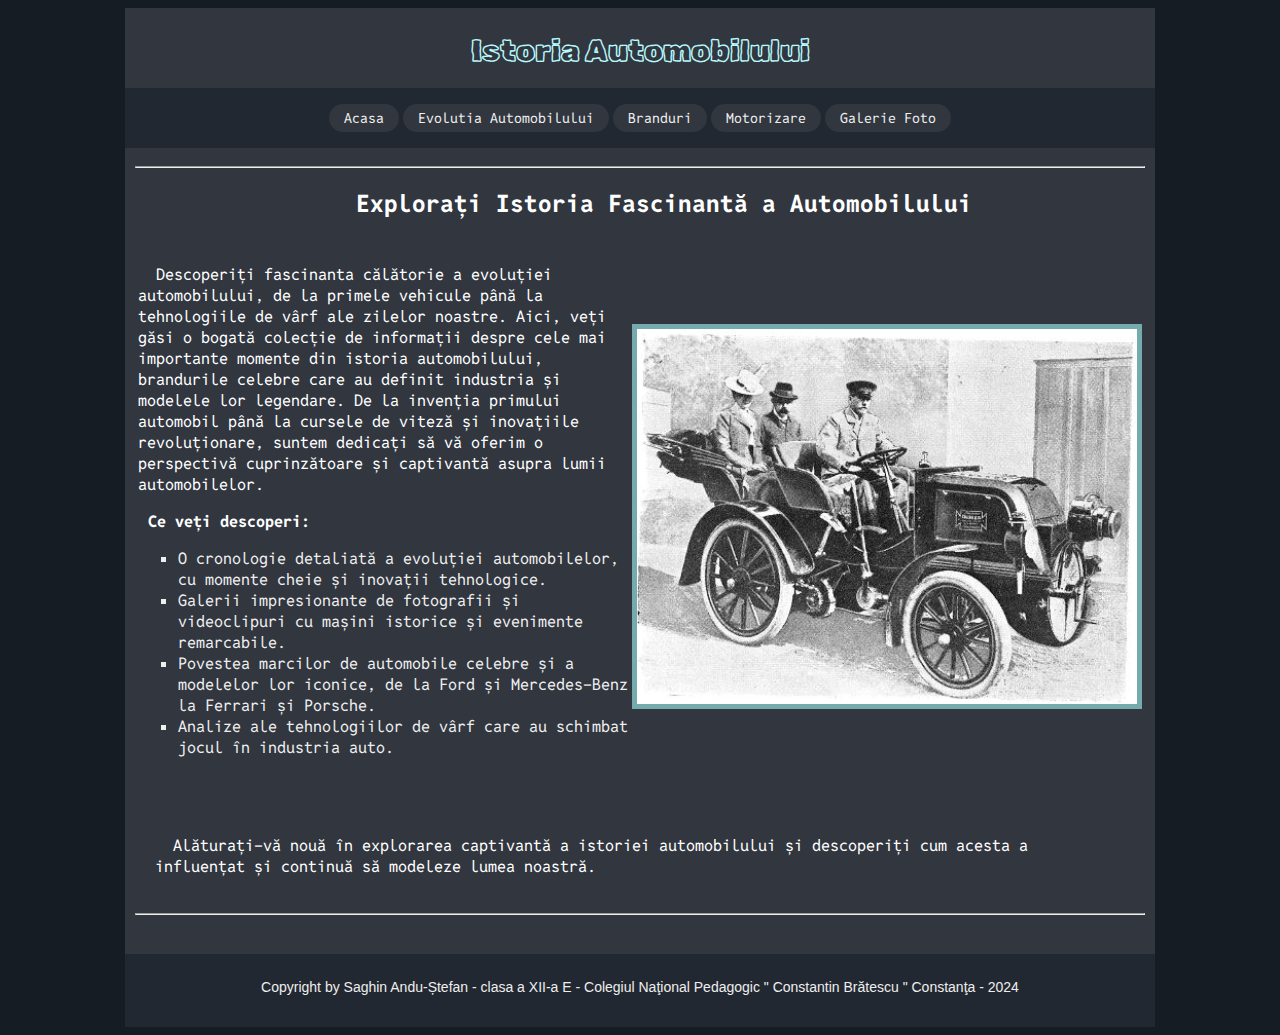
<file: index.html>
﻿<!DOCTYPE html>
<html>
  <head>
    <title>Acasa - Istoria Automobilului</title>
    <link rel="icon" type="image/x-icon" href="./poze/fav.png" />
    <link rel="stylesheet" href="./css/home.css" />
    <link rel="preconnect" href="https://fonts.googleapis.com" />
    <link rel="preconnect" href="https://fonts.gstatic.com" crossorigin />
    <link
      href="https://fonts.googleapis.com/css2?family=Reddit+Mono:wght@200..900&display=swap"
      rel="stylesheet"
    />
    <link rel="preconnect" href="https://fonts.googleapis.com" />
    <link rel="preconnect" href="https://fonts.gstatic.com" crossorigin />
    <link
      href="https://fonts.googleapis.com/css2?family=Rubik+Scribble&display=swap"
      rel="stylesheet"
    />
  </head>
  <body>
    <div id="antet">
      <h1>Istoria Automobilului</h1>
      <br />
    </div>
    <div id="antet1">
      <ul id="menu">
        <li><a href="./index.html">Acasa</a></li>
        <li><a href="./pages/evolutie.html">Evolutia Automobilului</a></li>
        <li><a href="./pages/branduri.html">Branduri</a></li>
        <li><a href="./pages/teh.html">Motorizare</a></li>
        <li><a href="./pages/galerie.html">Galerie Foto</a></li>
      </ul>
    </div>
    <div id="continut">
      <hr />
      <h2 style="color:white">&nbsp; Explorați Istoria Fascinantă a Automobilului</h2>
        
      <br />
      <br />
      <table>
        <tr>
          <td>
            <font face="Reddit Mono" color="white"
              >&nbsp; Descoperiți fascinanta călătorie a evoluției automobilului, de la
              primele vehicule până la tehnologiile de vârf ale zilelor noastre.
              Aici, veți găsi o bogată colecție de informații despre cele mai
              importante momente din istoria automobilului, brandurile celebre
              care au definit industria și modelele lor legendare. De la
              invenția primului automobil până la cursele de viteză și
              inovațiile revoluționare, suntem dedicați să vă oferim o
              perspectivă cuprinzătoare și captivantă asupra lumii
              automobilelor.</font
            >
            <p class="scris1">Ce veți descoperi:</p>
            <ul type="square" id="lista">
              <li>
                O cronologie detaliată a evoluției automobilelor, cu momente
                cheie și inovații tehnologice. </li> 
                <li>Galerii impresionante de
                fotografii și videoclipuri cu mașini istorice și evenimente
                remarcabile.</li> 
                <li>Povestea marcilor de automobile celebre și a
                modelelor lor iconice, de la Ford și Mercedes-Benz la Ferrari și
                Porsche.</li> 
                <li>Analize ale tehnologiilor de vârf care au schimbat
                jocul în industria auto.</li> 
              </li>
            </ul>
          </td>

          <td><img src="./poze/poza.jpg" width="500" /></td>
        </tr>
      </table>
      <br />
        <br />
      </font>
      <font color="white">
        <p id="texttt">
          &nbsp; Alăturați-vă nouă în explorarea captivantă a istoriei automobilului și descoperiți cum acesta a influențat și continuă să modeleze lumea noastră.
        </p>
      </font>
      <hr />
      <br />
    </div>
    <div id="subsol">
      Copyright by Saghin Andu-Ștefan - clasa a XII-a E - Colegiul Naţional
      Pedagogic " Constantin Brătescu " Constanţa - 2024
    </div>
  </body>
</html>
</file>
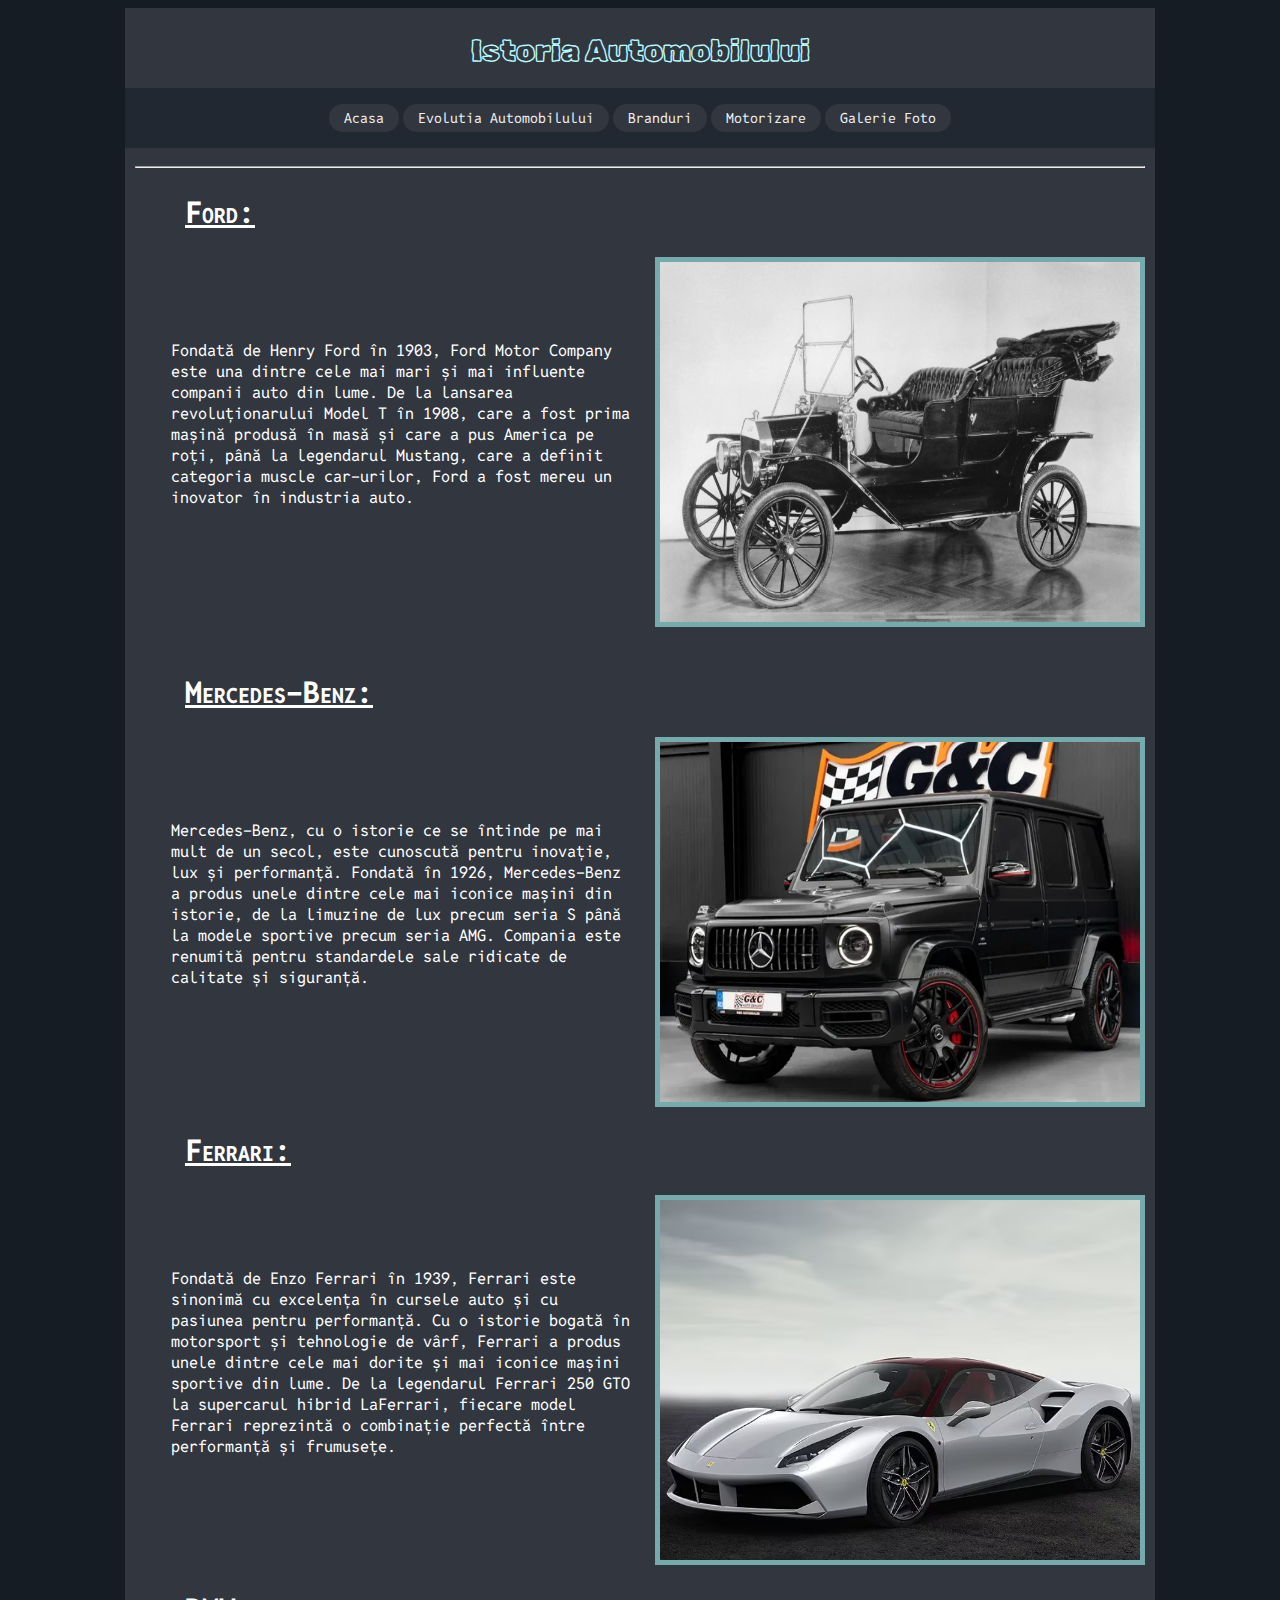
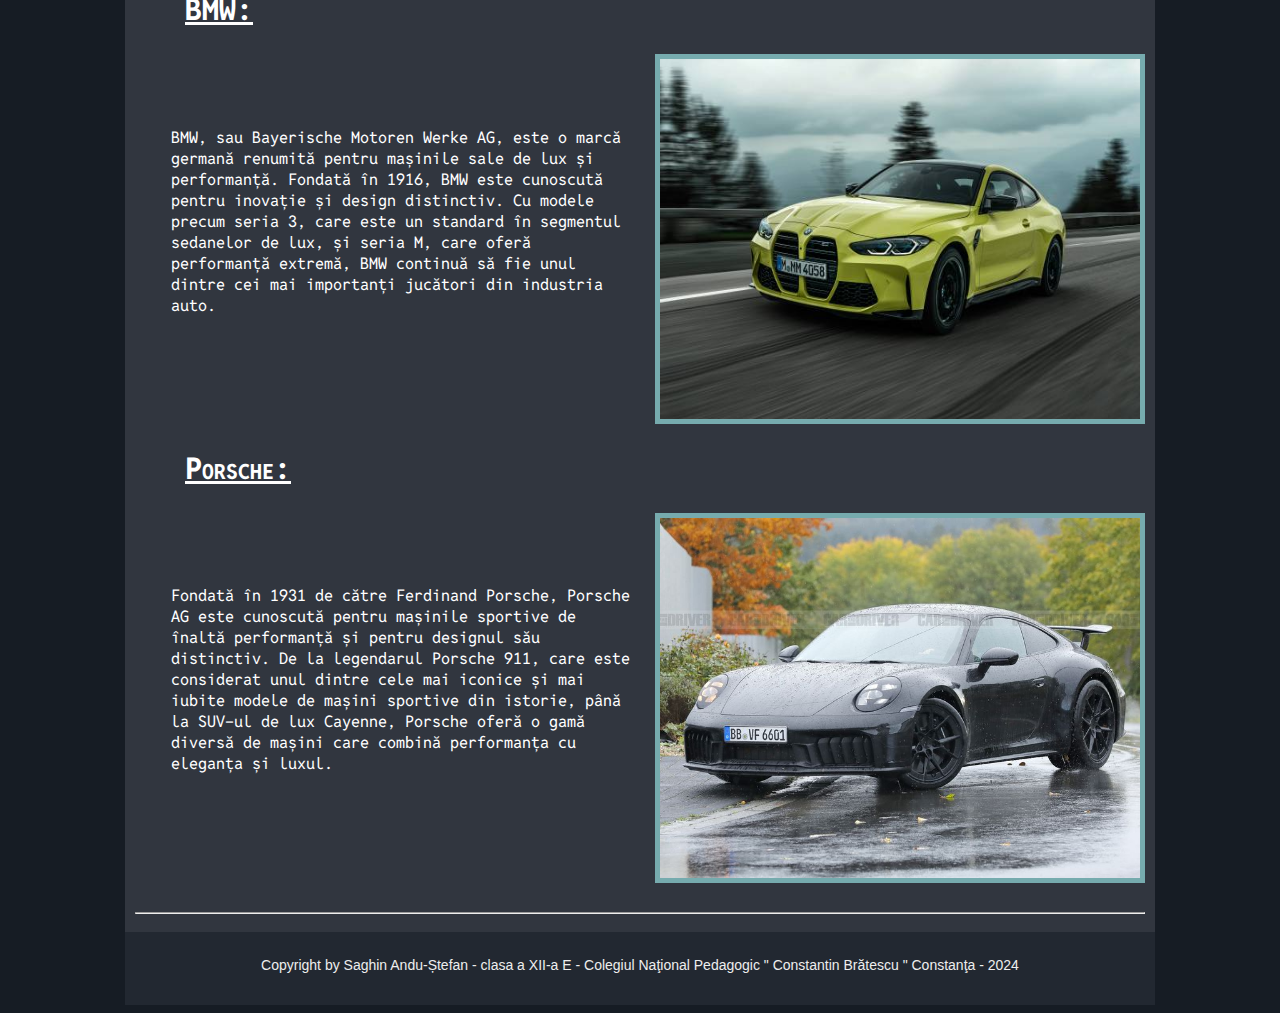
<file: pages/branduri.html>
﻿<!DOCTYPE html>
<html>
  <head>
    <title>Evolutia Automobilului - Istoria Automobilului</title>
    <link rel="icon" type="image/x-icon" href="../poze/fav.png" />
    <link rel="stylesheet" href="../css/branduri.css" />
    <link rel="preconnect" href="https://fonts.googleapis.com" />
    <link rel="preconnect" href="https://fonts.gstatic.com" crossorigin />
    <link
      href="https://fonts.googleapis.com/css2?family=Reddit+Mono:wght@200..900&display=swap"
      rel="stylesheet"
    />
    <link rel="preconnect" href="https://fonts.googleapis.com" />
    <link rel="preconnect" href="https://fonts.gstatic.com" crossorigin />
    <link
      href="https://fonts.googleapis.com/css2?family=Rubik+Scribble&display=swap"
      rel="stylesheet"
    />
  </head>
  <body>
    <div id="antet">
      <h1>Istoria Automobilului</h1>
      <br />
    </div>
    <div id="antet1">
      <ul id="menu">
        <li><a href="../index.html">Acasa</a></li>
        <li><a href="./evolutie.html">Evolutia Automobilului</a></li>
        <li><a href="./branduri.html">Branduri</a></li>
        <li><a href="./teh.html">Motorizare</a></li>
        <li><a href="./galerie.html">Galerie Foto</a></li>
      </ul>
    </div>
    <div id="continut">
      <hr />
      <h2>Ford:</h2>

      <div id="container">
        <p>
          Fondată de Henry Ford în 1903, Ford Motor Company este una dintre cele
          mai mari și mai influente companii auto din lume. De la lansarea
          revoluționarului Model T în 1908, care a fost prima mașină produsă în
          masă și care a pus America pe roți, până la legendarul Mustang, care a
          definit categoria muscle car-urilor, Ford a fost mereu un inovator în
          industria auto.
        </p>
        <img
          src="../poze/poza6.jpg"
          width="480"
          height="360"
          style="float: left"
        />
      </div>
      <br />
      <h2>Mercedes-Benz:</h2>

      <div id="container">
        <p>
          Mercedes-Benz, cu o istorie ce se întinde pe mai mult de un secol,
          este cunoscută pentru inovație, lux și performanță. Fondată în 1926,
          Mercedes-Benz a produs unele dintre cele mai iconice mașini din
          istorie, de la limuzine de lux precum seria S până la modele sportive
          precum seria AMG. Compania este renumită pentru standardele sale
          ridicate de calitate și siguranță.
        </p>
        <img
          src="../poze/poza7.jpg"
          width="480"
          height="360"
          style="float: left"
        />
      </div>

      <h2>Ferrari:</h2>

      <div id="container">
        <p>
          Fondată de Enzo Ferrari în 1939, Ferrari este sinonimă cu excelența în
          cursele auto și cu pasiunea pentru performanță. Cu o istorie bogată în
          motorsport și tehnologie de vârf, Ferrari a produs unele dintre cele
          mai dorite și mai iconice mașini sportive din lume. De la legendarul
          Ferrari 250 GTO la supercarul hibrid LaFerrari, fiecare model Ferrari
          reprezintă o combinație perfectă între performanță și frumusețe.
        </p>
        <img
          src="../poze/poza8.jpg"
          width="480"
          height="360"
          style="float: left"
        />
      </div>

      <h2>BMW:</h2>

      <div id="container">
        <p>
          BMW, sau Bayerische Motoren Werke AG, este o marcă germană renumită
          pentru mașinile sale de lux și performanță. Fondată în 1916, BMW este
          cunoscută pentru inovație și design distinctiv. Cu modele precum seria
          3, care este un standard în segmentul sedanelor de lux, și seria M,
          care oferă performanță extremă, BMW continuă să fie unul dintre cei
          mai importanți jucători din industria auto.
        </p>
        <img
          src="../poze/poza9.jpg"
          width="480"
          height="360"
          style="float: left"
        />
      </div>
      <h2>Porsche:</h2>

      <div id="container">
        <p>
          Fondată în 1931 de către Ferdinand Porsche, Porsche AG este cunoscută
          pentru mașinile sportive de înaltă performanță și pentru designul său
          distinctiv. De la legendarul Porsche 911, care este considerat unul
          dintre cele mai iconice și mai iubite modele de mașini sportive din
          istorie, până la SUV-ul de lux Cayenne, Porsche oferă o gamă diversă
          de mașini care combină performanța cu eleganța și luxul.
        </p>
        <img
          src="../poze/poza10.jpg"
          width="480"
          height="360"
          style="float: left"
        />
      </div>
      <br />
      <hr />
    </div>
    <div id="subsol">
      Copyright by Saghin Andu-Ștefan - clasa a XII-a E - Colegiul Naţional
      Pedagogic " Constantin Brătescu " Constanţa - 2024
    </div>
  </body>
</html>
</file>
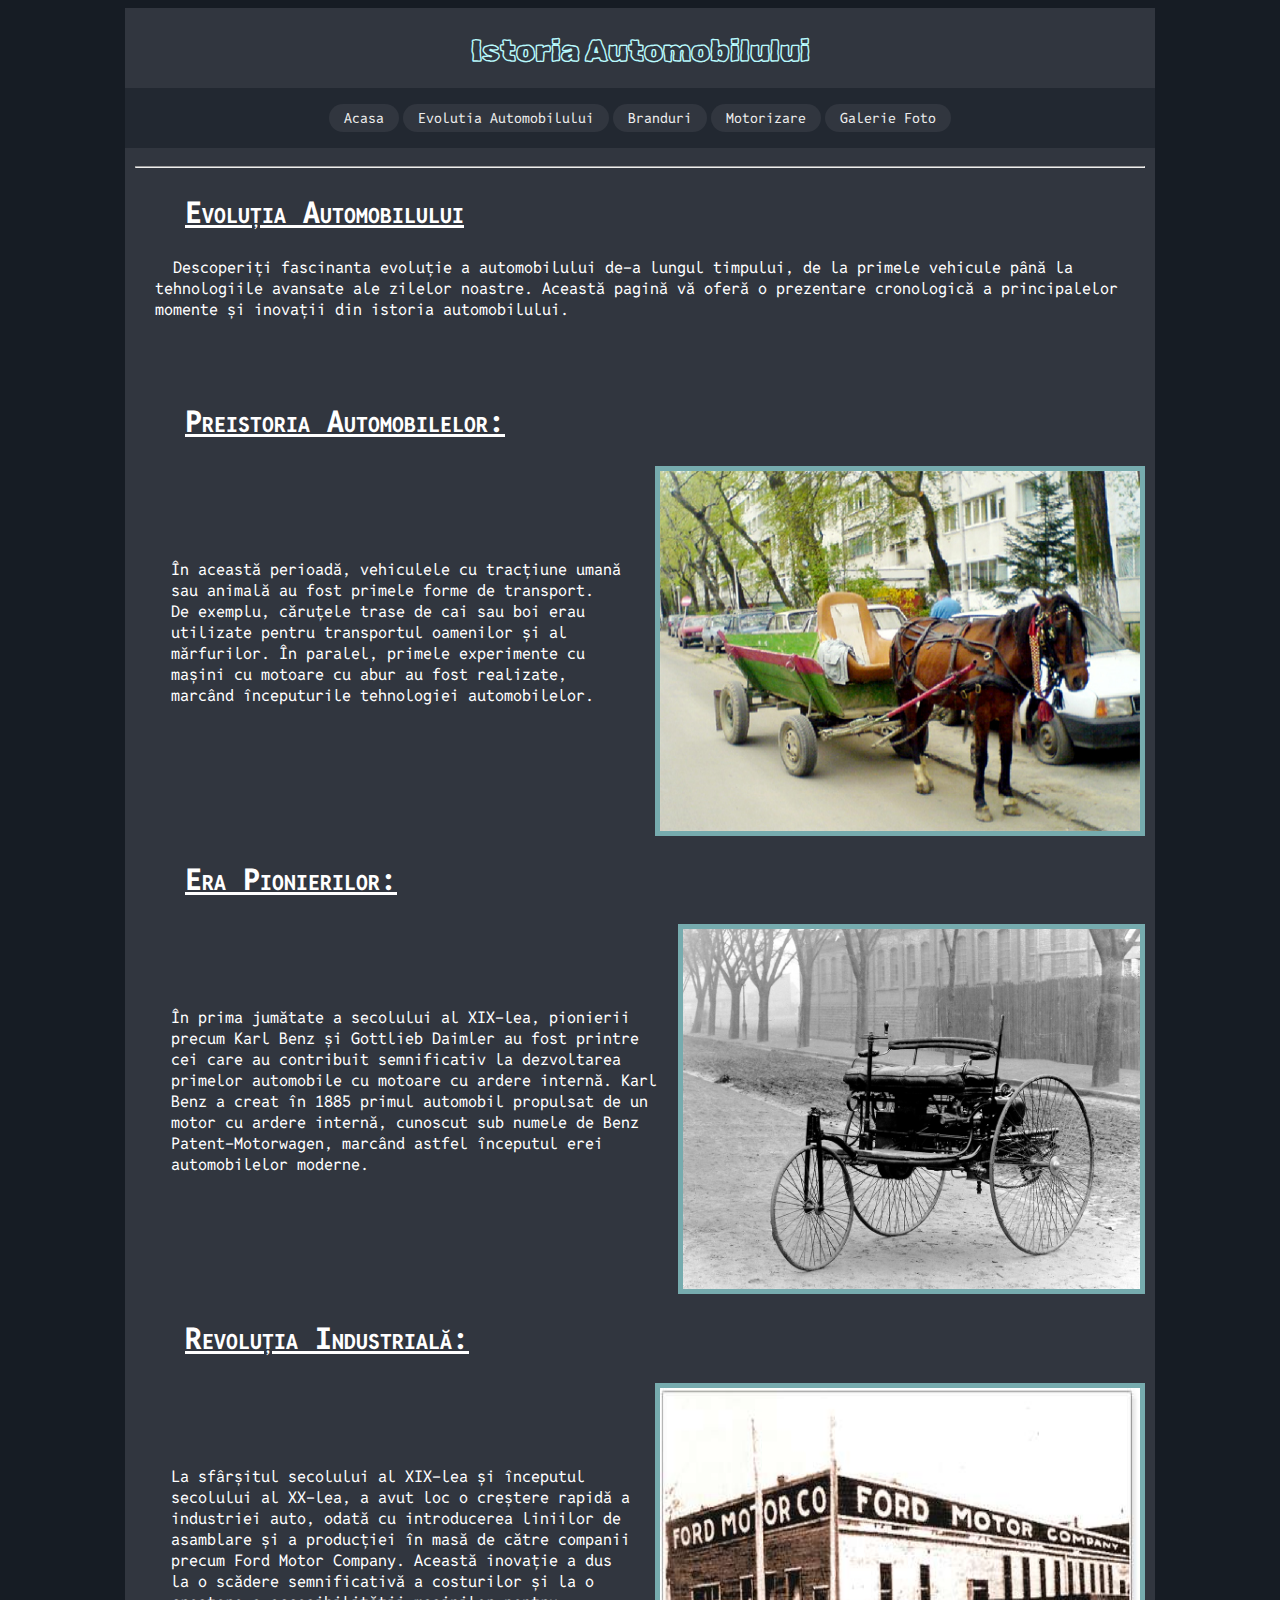
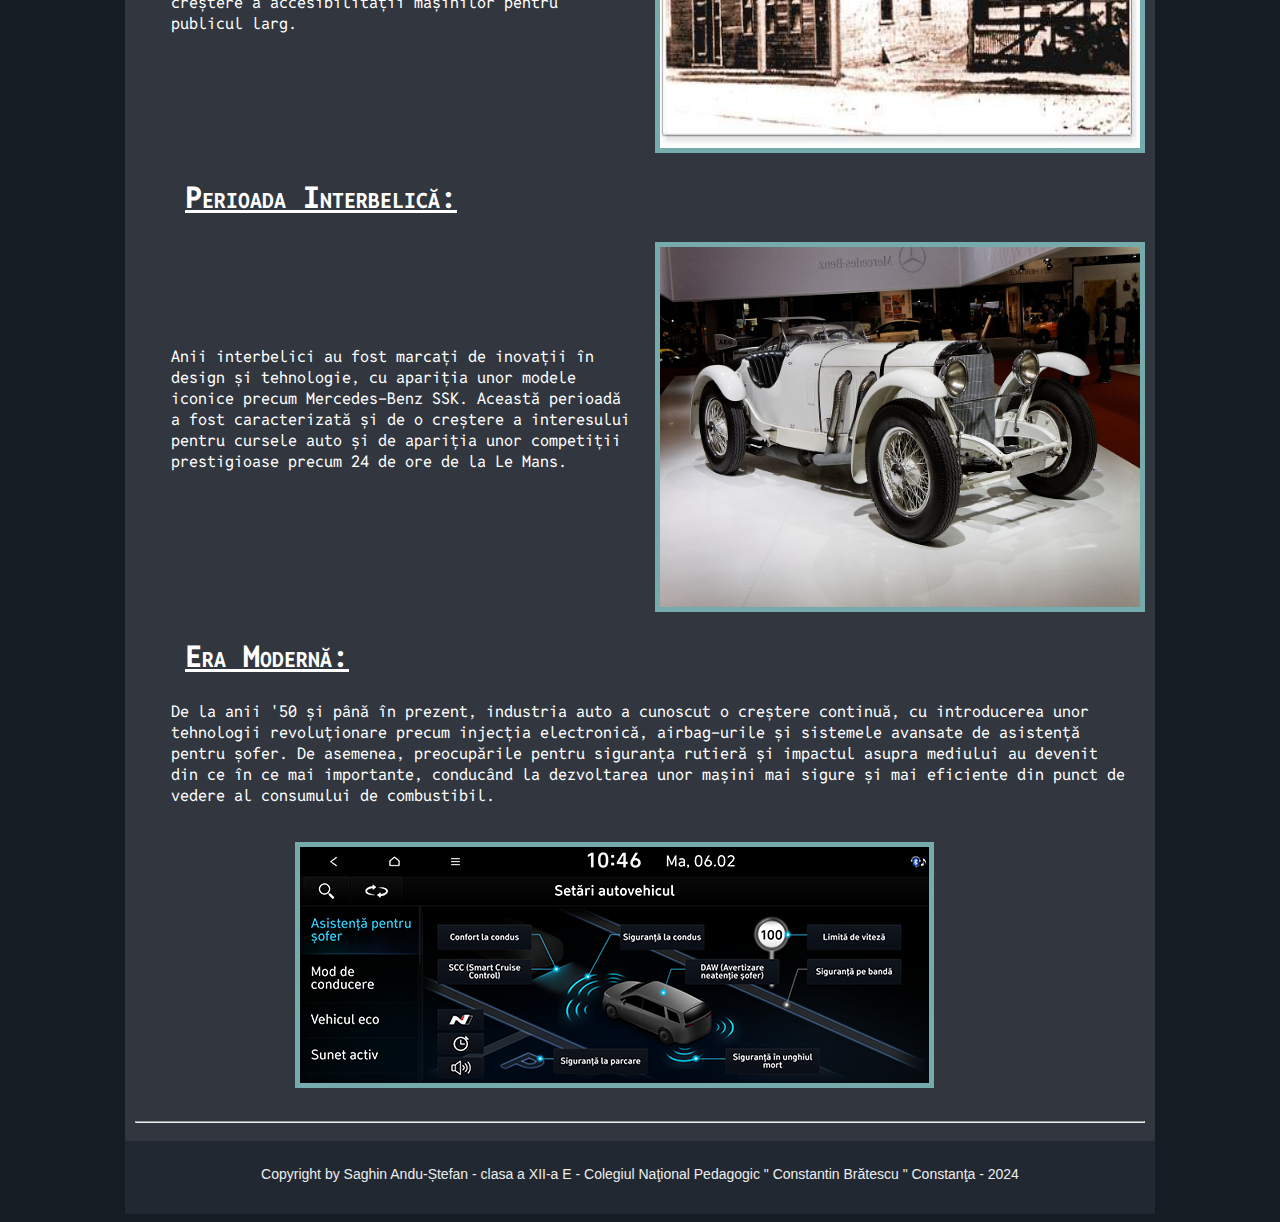
<file: pages/evolutie.html>
﻿<!DOCTYPE html>
<html>
  <head>
    <title>Evolutia Automobilului - Istoria Automobilului</title>
    <link rel="icon" type="image/x-icon" href="../poze/fav.png" />
    <link rel="stylesheet" href="../css/evolutie.css" />
    <link rel="preconnect" href="https://fonts.googleapis.com" />
    <link rel="preconnect" href="https://fonts.gstatic.com" crossorigin />
    <link
      href="https://fonts.googleapis.com/css2?family=Reddit+Mono:wght@200..900&display=swap"
      rel="stylesheet"
    />
    <link rel="preconnect" href="https://fonts.googleapis.com" />
    <link rel="preconnect" href="https://fonts.gstatic.com" crossorigin />
    <link
      href="https://fonts.googleapis.com/css2?family=Rubik+Scribble&display=swap"
      rel="stylesheet"
    />
  </head>
  <body>
    <div id="antet">
      <h1>Istoria Automobilului</h1>
      <br />
    </div>
    <div id="antet1">
      <ul id="menu">
        <li><a href="../index.html">Acasa</a></li>
        <li><a href="./evolutie.html">Evolutia Automobilului</a></li>
        <li><a href="./branduri.html">Branduri</a></li>
        <li><a href="./teh.html">Motorizare</a></li>
        <li><a href="./galerie.html">Galerie Foto</a></li>
      </ul>
    </div>
    <div id="continut">
      <hr />
      <h2>Evoluția Automobilului</h2>
      <p>
        &nbsp; Descoperiți fascinanta evoluție a automobilului de-a lungul
        timpului, de la primele vehicule până la tehnologiile avansate ale
        zilelor noastre. Această pagină vă oferă o prezentare cronologică a
        principalelor momente și inovații din istoria automobilului.
      </p>
      <br />
      <h2>Preistoria Automobilelor:</h2>

      <div id="container">
        <p>
          În această perioadă, vehiculele cu tracțiune umană sau animală au fost
          primele forme de transport. <br />De exemplu, căruțele trase de cai
          sau boi erau utilizate pentru transportul oamenilor și al mărfurilor.
          În paralel, primele experimente cu mașini cu motoare cu abur au fost
          realizate, marcând începuturile tehnologiei automobilelor.
        </p>
        <img
          src="../poze/poza1.jpg"
          width="480"
          height="360"
          style="float: left"
        />
      </div>

      <h2>Era Pionierilor:</h2>

      <div id="container">
        <p>
          În prima jumătate a secolului al XIX-lea, pionierii precum Karl Benz
          și Gottlieb Daimler au fost printre cei care au contribuit
          semnificativ la dezvoltarea primelor automobile cu motoare cu ardere
          internă. Karl Benz a creat în 1885 primul automobil propulsat de un
          motor cu ardere internă, cunoscut sub numele de Benz
          Patent-Motorwagen, marcând astfel începutul erei automobilelor
          moderne.
        </p>
        <img
          src="../poze/poza2.jpg"
          width="480"
          height="360"
          style="float: left"
        />
      </div>

      <h2>Revoluția Industrială:</h2>

      <div id="container">
        <p>
          La sfârșitul secolului al XIX-lea și începutul secolului al XX-lea, a
          avut loc o creștere rapidă a industriei auto, odată cu introducerea
          liniilor de asamblare și a producției în masă de către companii precum
          Ford Motor Company. Această inovație a dus la o scădere semnificativă
          a costurilor și la o creștere a accesibilității mașinilor pentru
          publicul larg.
        </p>
        <img
          src="../poze/poza3.jpg"
          width="480"
          height="360"
          style="float: left"
        />
      </div>
      <h2>Perioada Interbelică:</h2>

      <div id="container">
        <p>
          Anii interbelici au fost marcați de inovații în design și tehnologie,
          cu apariția unor modele iconice precum Mercedes-Benz SSK. Această
          perioadă a fost caracterizată și de o creștere a interesului pentru
          cursele auto și de apariția unor competiții prestigioase precum 24 de
          ore de la Le Mans.
        </p>
        <img
          src="../poze/poza4.jpg"
          width="480"
          height="360"
          style="float: left"
        />
      </div>

      <h2>Era Modernă:</h2>

      <div id="container">
        <p>
          De la anii '50 și până în prezent, industria auto a cunoscut o
          creștere continuă, cu introducerea unor tehnologii revoluționare
          precum injecția electronică, airbag-urile și sistemele avansate de
          asistență pentru șofer. De asemenea, preocupările pentru siguranța
          rutieră și impactul asupra mediului au devenit din ce în ce mai
          importante, conducând la dezvoltarea unor mașini mai sigure și mai
          eficiente din punct de vedere al consumului de combustibil.
        </p>
      </div>

      <img
      src="../poze/poza5.jpg"
      style="margin-left:160px; margin-bottom: 20px;"
    />

      <hr />
    </div>
    <div id="subsol">
      Copyright by Saghin Andu-Ștefan - clasa a XII-a E - Colegiul Naţional
      Pedagogic " Constantin Brătescu " Constanţa - 2024
    </div>
  </body>
</html>
</file>
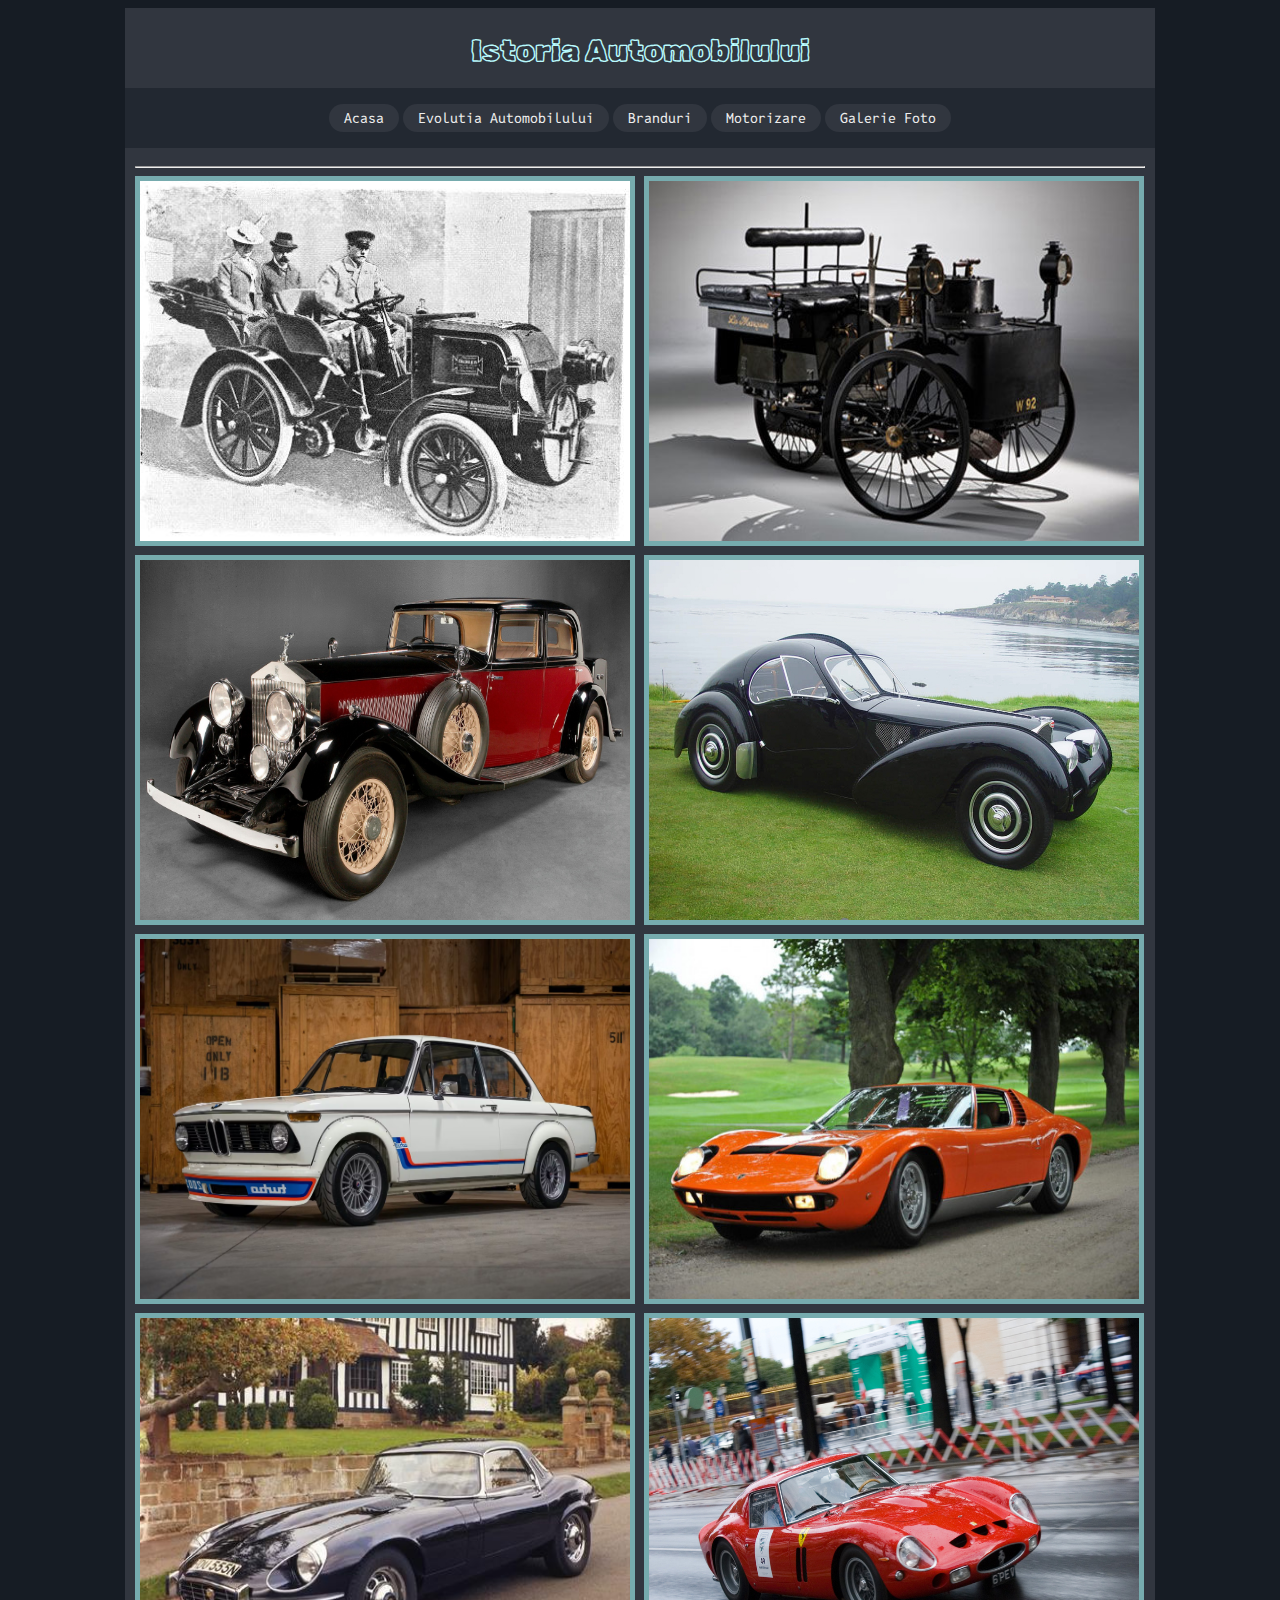
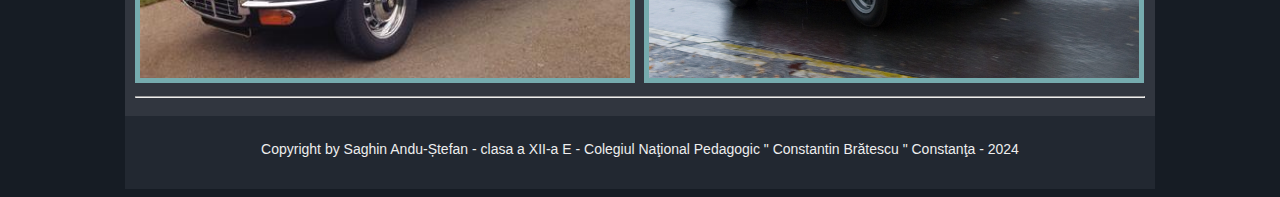
<file: pages/galerie.html>
<!DOCTYPE html>
<html>
  <head>
    <title>Evolutia Automobilului - Istoria Automobilului</title>
    <link rel="icon" type="image/x-icon" href="../poze/fav.png" />
    <link rel="stylesheet" href="../css/teh.css" />
    <link rel="preconnect" href="https://fonts.googleapis.com" />
    <link rel="preconnect" href="https://fonts.gstatic.com" crossorigin />
    <link
      href="https://fonts.googleapis.com/css2?family=Reddit+Mono:wght@200..900&display=swap"
      rel="stylesheet"
    />
    <link rel="preconnect" href="https://fonts.googleapis.com" />
    <link rel="preconnect" href="https://fonts.gstatic.com" crossorigin />
    <link
      href="https://fonts.googleapis.com/css2?family=Rubik+Scribble&display=swap"
      rel="stylesheet"
    />
  </head>
  <body>
    <div id="antet">
      <h1>Istoria Automobilului</h1>
      <br />
    </div>
    <div id="antet1">
      <ul id="menu">
        <li><a href="../index.html">Acasa</a></li>
        <li><a href="./evolutie.html">Evolutia Automobilului</a></li>
        <li><a href="./branduri.html">Branduri</a></li>
        <li><a href="./teh.html">Motorizare</a></li>
        <li><a href="./galerie.html">Galerie Foto</a></li>
      </ul>
    </div>
    <div id="continut">
      <hr />
      <img src="../poze/1.jpeg" width="490" height="360"/>
      <img src="../poze/2.jpg" width="490" height="360"/>
      <img src="../poze/3.jpg" width="490" height="360" style="margin-top:4px"/>
      <img src="../poze/4.jpg" width="490" height="360" style="margin-top:4px"/>
      <img src="../poze/5.avif" width="490" height="360" style="margin-top:4px"/>
      <img src="../poze/6.jpg" width="490" height="360" style="margin-top:4px"/>
      <img src="../poze/7.jpg" width="490" height="360" style="margin-top:4px"/>
      <img src="../poze/8.jpg" width="490" height="360" style="margin-top:4px"/>

      <hr />
    </div>
    <div id="subsol">
      Copyright by Saghin Andu-Ștefan - clasa a XII-a E - Colegiul Naţional
      Pedagogic " Constantin Brătescu " Constanţa - 2024
    </div>
  </body>
</html>
</file>
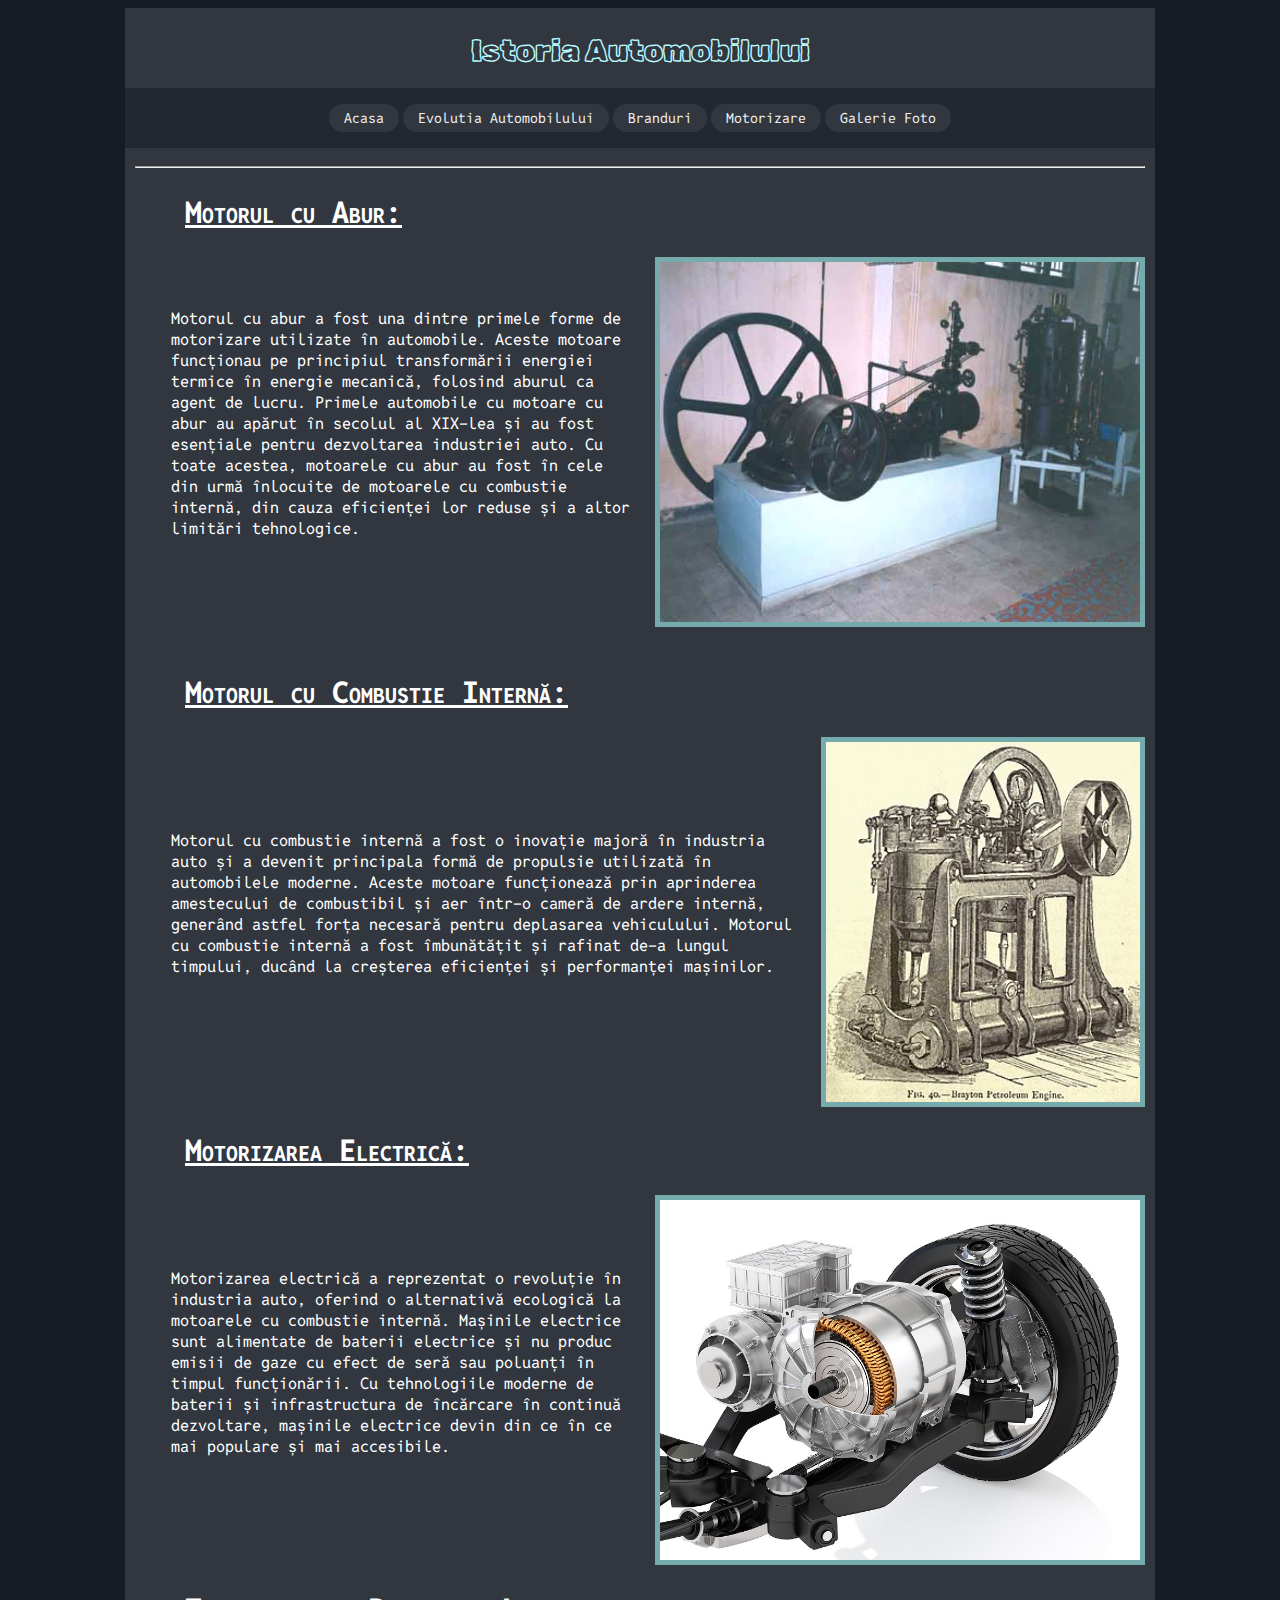
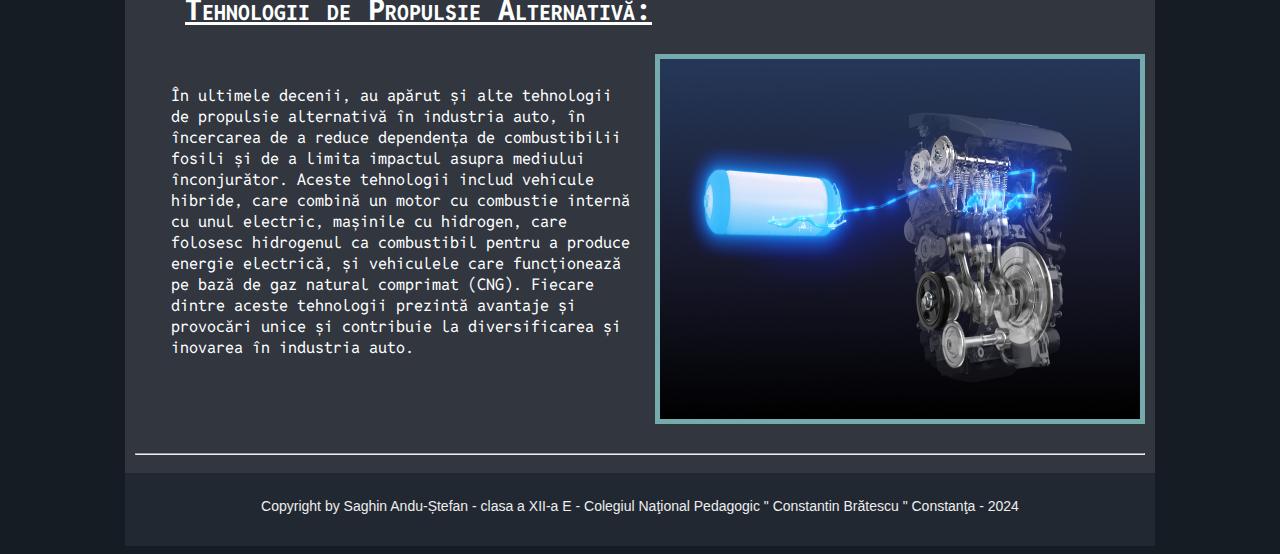
<file: pages/teh.html>
﻿<!DOCTYPE html>
<html>
  <head>
    <title>Evolutia Automobilului - Istoria Automobilului</title>
    <link rel="icon" type="image/x-icon" href="../poze/fav.png" />
    <link rel="stylesheet" href="../css/teh.css" />
    <link rel="preconnect" href="https://fonts.googleapis.com" />
    <link rel="preconnect" href="https://fonts.gstatic.com" crossorigin />
    <link
      href="https://fonts.googleapis.com/css2?family=Reddit+Mono:wght@200..900&display=swap"
      rel="stylesheet"
    />
    <link rel="preconnect" href="https://fonts.googleapis.com" />
    <link rel="preconnect" href="https://fonts.gstatic.com" crossorigin />
    <link
      href="https://fonts.googleapis.com/css2?family=Rubik+Scribble&display=swap"
      rel="stylesheet"
    />
  </head>
  <body>
    <div id="antet">
      <h1>Istoria Automobilului</h1>
      <br />
    </div>
    <div id="antet1">
      <ul id="menu">
        <li><a href="../index.html">Acasa</a></li>
        <li><a href="./evolutie.html">Evolutia Automobilului</a></li>
        <li><a href="./branduri.html">Branduri</a></li>
        <li><a href="./teh.html">Motorizare</a></li>
        <li><a href="./galerie.html">Galerie Foto</a></li>
      </ul>
    </div>
    <div id="continut">
      <hr />
      <h2>Motorul cu Abur:</h2>

      <div id="container">
        <p>
          Motorul cu abur a fost una dintre primele forme de motorizare
          utilizate în automobile. Aceste motoare funcționau pe principiul
          transformării energiei termice în energie mecanică, folosind aburul ca
          agent de lucru. Primele automobile cu motoare cu abur au apărut în
          secolul al XIX-lea și au fost esențiale pentru dezvoltarea industriei
          auto. Cu toate acestea, motoarele cu abur au fost în cele din urmă
          înlocuite de motoarele cu combustie internă, din cauza eficienței lor
          reduse și a altor limitări tehnologice.
        </p>
        <img
          src="../poze/mabur.jpg"
          width="480"
          height="360"
          style="float: left"
        />
      </div>
      <br />
      <h2>Motorul cu Combustie Internă:</h2>

      <div id="container">
        <p>
          Motorul cu combustie internă a fost o inovație majoră în industria
          auto și a devenit principala formă de propulsie utilizată în
          automobilele moderne. Aceste motoare funcționează prin aprinderea
          amestecului de combustibil și aer într-o cameră de ardere internă,
          generând astfel forța necesară pentru deplasarea vehiculului. Motorul
          cu combustie internă a fost îmbunătățit și rafinat de-a lungul
          timpului, ducând la creșterea eficienței și performanței mașinilor.
        </p>
        <img
          src="../poze/mint.jpg"
          width="480"
          height="360"
          style="float: left"
        />
      </div>

      <h2>Motorizarea Electrică:</h2>

      <div id="container">
        <p>
          Motorizarea electrică a reprezentat o revoluție în industria auto,
          oferind o alternativă ecologică la motoarele cu combustie internă.
          Mașinile electrice sunt alimentate de baterii electrice și nu produc
          emisii de gaze cu efect de seră sau poluanți în timpul funcționării.
          Cu tehnologiile moderne de baterii și infrastructura de încărcare în
          continuă dezvoltare, mașinile electrice devin din ce în ce mai
          populare și mai accesibile.
        </p>
        <img
          src="../poze/electric.jpg"
          width="480"
          height="360"
          style="float: left"
        />
      </div>

      <h2>Tehnologii de Propulsie Alternativă:</h2>

      <div id="container">
        <p>
          În ultimele decenii, au apărut și alte tehnologii de propulsie
          alternativă în industria auto, în încercarea de a reduce dependența de
          combustibilii fosili și de a limita impactul asupra mediului
          înconjurător. Aceste tehnologii includ vehicule hibride, care combină
          un motor cu combustie internă cu unul electric, mașinile cu hidrogen,
          care folosesc hidrogenul ca combustibil pentru a produce energie
          electrică, și vehiculele care funcționează pe bază de gaz natural
          comprimat (CNG). Fiecare dintre aceste tehnologii prezintă avantaje și
          provocări unice și contribuie la diversificarea și inovarea în
          industria auto.
        </p>
        <img
          src="../poze/hydro.jpg"
          width="480"
          height="360"
          style="float: left"
        />
      </div>
      <br />
      <hr />
    </div>
    <div id="subsol">
      Copyright by Saghin Andu-Ștefan - clasa a XII-a E - Colegiul Naţional
      Pedagogic " Constantin Brătescu " Constanţa - 2024
    </div>
  </body>
</html>
</file>
<file: css/home.css>
@charset "UTF-8";

body {
  background-color: #161c24;
}

#antet {
  background-color: #31363f;
  color: #b9fafd;
  text-align: center;
  padding: 5px;
  width: 1020px;
  height: 70px;
  font-family: "Rubik Scribble", system-ui;
  font-weight: 400;
  font-style: normal;
  font-size: 15px;
  margin-right: auto;
  margin-left: auto;
}

h2{
  margin-top: 20px;
  margin-left:20px;
  margin-bottom:0px;
  padding:0px;
  text-align:center;
}

#antet1 {
  background-color: #222831;
  text-align: center;
  padding: 5px;
  width: 1020px;
  height: 50px;
  margin-right: auto;
  margin-left: auto;
}

#nav {
  line-height: 30px;
  background-color: #cc6699;
  height: 560px;
  width: 140px;
  float: left;
  padding: 5px;
  text-align: center;
  margin-right: auto;
  margin-left: auto;
}

#lista {
  color: #eeeeee;
}

#continut {
  background-color: #31363f;
  font-family: "Reddit Mono", monospace;
  font-optical-sizing: auto;
  font-weight: 400;
  font-style: normal;
  padding: 10px;
  width: 1010px;
  height: auto;
  float: center;
  margin-right: auto;
  margin-left: auto;
}

#subsol {
  background-color: #222831;
  color: #eeeeee;
  clear: both;
  width: 1014px;
  height: 40px;
  margin-right: auto;
  margin-left: auto;
  text-align: center;
  padding: 8px;
  padding-top: 25px;
  font-family: "Segoe Print", sans-serif;
  font-size: 14px;
}

ul#menu {
  padding: 0;
}

img {
  border: 5px solid #76abae;
}

#freim {
  padding: 1px;
  border: 5px solid #76abae;
}

ul#menu li {
  display: inline;
}

ul#menu li a {
  background-color: #31363f;
  color: #eeeeee;
  padding: 5px 15px;
  text-decoration: none;
  font-family: "Reddit Mono", monospace;
  font-optical-sizing: auto;
  font-weight: 400;
  font-style: normal;
  font-size: 14px;
  border-radius: 20px;
}

ul#menu li a:hover {
  background-color: #76abae;
  transition: 2s;
}

#texttt {
  padding-left: 20px;
  padding-right: 20px;
  padding-top: 0px;
  padding-bottom: 20px;
  color: white;
}

.scris1 {
  padding-left: 10px;
  font-weight: bold;
  color: white;
}

.scris {
  padding-left: 10px;
  font-weight: bold;
  color: white;
}
</file>
<file: css/branduri.css>
@charset "UTF-8";

body {
  background-color: #161c24;
}

#antet {
  background-color: #31363f;
  color: #b9fafd;
  text-align: center;
  padding: 5px;
  width: 1020px;
  height: 70px;
  font-family: "Rubik Scribble", system-ui;
  font-weight: 400;
  font-style: normal;
  font-size: 15px;
  margin-right: auto;
  margin-left: auto;
}

#antet1 {
  background-color: #222831;
  text-align: center;
  padding: 5px;
  width: 1020px;
  height: 50px;
  margin-right: auto;
  margin-left: auto;
}

#nav {
  line-height: 30px;
  background-color: #cc6699;
  height: 560px;
  width: 140px;
  float: left;
  padding: 5px;
  text-align: center;
  margin-right: auto;
  margin-left: auto;
}

#lista {
  color: #eeeeee;
}

#continut {
  background-color: #31363f;
  font-family: "Reddit Mono", monospace;
  font-optical-sizing: auto;
  font-weight: 400;
  font-style: normal;
  padding: 10px;
  width: 1010px;
  height: auto;
  float: center;
  margin-right: auto;
  margin-left: auto;
}

#subsol {
  background-color: #222831;
  color: #eeeeee;
  clear: both;
  width: 1014px;
  height: 40px;
  margin-right: auto;
  margin-left: auto;
  text-align: center;
  padding: 8px;
  padding-top: 25px;
  font-family: "Segoe Print", sans-serif;
  font-size: 14px;
}

ul#menu {
  padding: 0;
}

img {
  border: 5px solid #76abae;
}

#freim {
  padding: 1px;
  border: 5px solid #76abae;
}

ul#menu li {
  display: inline;
}

ul#menu li a {
  background-color: #31363f;
  color: #eeeeee;
  padding: 5px 15px;
  text-decoration: none;
  font-family: "Reddit Mono", monospace;
  font-optical-sizing: auto;
  font-weight: 400;
  font-style: normal;
  font-size: 14px;
  border-radius: 20px;
}

#container{
  display:flex;
  align-items:center;
}

#container p{
  margin-top: 0px;
  margin-left: 1em;
}



ul#menu li a:hover {
  background-color: #76abae;
  transition: 2s;
}

#texttt {
  padding-left: 20px;
  padding-right: 20px;
  padding-top: 0px;
  padding-bottom: 20px;
  color: white;
}

.scris1 {
  padding-left: 10px;
  font-weight: bold;
  color: white;
}

.scris {
  padding-left: 10px;
  font-weight: bold;
  color: white;
}

h2{
  color:white;
  padding-left: 50px;
  padding-bottom: 0px;
  font-variant:small-caps;
  text-decoration:underline;
  font-size: 30px;
}

p{
  padding-left: 20px;
  padding-right: 20px;
  padding-top: 0px;
  padding-bottom: 20px;
  color: white;
}
</file>
<file: css/evolutie.css>
@charset "UTF-8";

body {
  background-color: #161c24;
}

#antet {
  background-color: #31363f;
  color: #b9fafd;
  text-align: center;
  padding: 5px;
  width: 1020px;
  height: 70px;
  font-family: "Rubik Scribble", system-ui;
  font-weight: 400;
  font-style: normal;
  font-size: 15px;
  margin-right: auto;
  margin-left: auto;
}

#antet1 {
  background-color: #222831;
  text-align: center;
  padding: 5px;
  width: 1020px;
  height: 50px;
  margin-right: auto;
  margin-left: auto;
}

#nav {
  line-height: 30px;
  background-color: #cc6699;
  height: 560px;
  width: 140px;
  float: left;
  padding: 5px;
  text-align: center;
  margin-right: auto;
  margin-left: auto;
}

#lista {
  color: #eeeeee;
}

#continut {
  background-color: #31363f;
  font-family: "Reddit Mono", monospace;
  font-optical-sizing: auto;
  font-weight: 400;
  font-style: normal;
  padding: 10px;
  width: 1010px;
  height: auto;
  float: center;
  margin-right: auto;
  margin-left: auto;
}

#subsol {
  background-color: #222831;
  color: #eeeeee;
  clear: both;
  width: 1014px;
  height: 40px;
  margin-right: auto;
  margin-left: auto;
  text-align: center;
  padding: 8px;
  padding-top: 25px;
  font-family: "Segoe Print", sans-serif;
  font-size: 14px;
}

ul#menu {
  padding: 0;
}

img {
  border: 5px solid #76abae;
}

#freim {
  padding: 1px;
  border: 5px solid #76abae;
}

ul#menu li {
  display: inline;
}

ul#menu li a {
  background-color: #31363f;
  color: #eeeeee;
  padding: 5px 15px;
  text-decoration: none;
  font-family: "Reddit Mono", monospace;
  font-optical-sizing: auto;
  font-weight: 400;
  font-style: normal;
  font-size: 14px;
  border-radius: 20px;
}

#container{
  display:flex;
  align-items:center;
}

#container p{
  margin-top: 0px;
  margin-left: 1em;
}



ul#menu li a:hover {
  background-color: #76abae;
  transition: 2s;
}

#texttt {
  padding-left: 20px;
  padding-right: 20px;
  padding-top: 0px;
  padding-bottom: 20px;
  color: white;
}

.scris1 {
  padding-left: 10px;
  font-weight: bold;
  color: white;
}

.scris {
  padding-left: 10px;
  font-weight: bold;
  color: white;
}

h2{
  color:white;
  padding-left: 50px;
  padding-bottom: 0px;
  font-variant:small-caps;
  text-decoration:underline;
  font-size: 30px;
}

p{
  padding-left: 20px;
  padding-right: 20px;
  padding-top: 0px;
  padding-bottom: 20px;
  color: white;
}
</file>
<file: css/teh.css>
@charset "UTF-8";

body {
  background-color: #161c24;
}

#antet {
  background-color: #31363f;
  color: #b9fafd;
  text-align: center;
  padding: 5px;
  width: 1020px;
  height: 70px;
  font-family: "Rubik Scribble", system-ui;
  font-weight: 400;
  font-style: normal;
  font-size: 15px;
  margin-right: auto;
  margin-left: auto;
}

#antet1 {
  background-color: #222831;
  text-align: center;
  padding: 5px;
  width: 1020px;
  height: 50px;
  margin-right: auto;
  margin-left: auto;
}

#nav {
  line-height: 30px;
  background-color: #cc6699;
  height: 560px;
  width: 140px;
  float: left;
  padding: 5px;
  text-align: center;
  margin-right: auto;
  margin-left: auto;
}

#lista {
  color: #eeeeee;
}

#continut {
  background-color: #31363f;
  font-family: "Reddit Mono", monospace;
  font-optical-sizing: auto;
  font-weight: 400;
  font-style: normal;
  padding: 10px;
  width: 1010px;
  height: auto;
  float: center;
  margin-right: auto;
  margin-left: auto;
}

#subsol {
  background-color: #222831;
  color: #eeeeee;
  clear: both;
  width: 1014px;
  height: 40px;
  margin-right: auto;
  margin-left: auto;
  text-align: center;
  padding: 8px;
  padding-top: 25px;
  font-family: "Segoe Print", sans-serif;
  font-size: 14px;
}

ul#menu {
  padding: 0;
}

img {
  border: 5px solid #76abae;
}

#freim {
  padding: 1px;
  border: 5px solid #76abae;
}

ul#menu li {
  display: inline;
}

ul#menu li a {
  background-color: #31363f;
  color: #eeeeee;
  padding: 5px 15px;
  text-decoration: none;
  font-family: "Reddit Mono", monospace;
  font-optical-sizing: auto;
  font-weight: 400;
  font-style: normal;
  font-size: 14px;
  border-radius: 20px;
}

#container{
  display:flex;
  align-items:center;
}

#container p{
  margin-top: 0px;
  margin-left: 1em;
}



ul#menu li a:hover {
  background-color: #76abae;
  transition: 2s;
}

#texttt {
  padding-left: 20px;
  padding-right: 20px;
  padding-top: 0px;
  padding-bottom: 20px;
  color: white;
}

.scris1 {
  padding-left: 10px;
  font-weight: bold;
  color: white;
}

.scris {
  padding-left: 10px;
  font-weight: bold;
  color: white;
}

h2{
  color:white;
  padding-left: 50px;
  padding-bottom: 0px;
  font-variant:small-caps;
  text-decoration:underline;
  font-size: 30px;
}

p{
  padding-left: 20px;
  padding-right: 20px;
  padding-top: 0px;
  padding-bottom: 20px;
  color: white;
}
</file>
